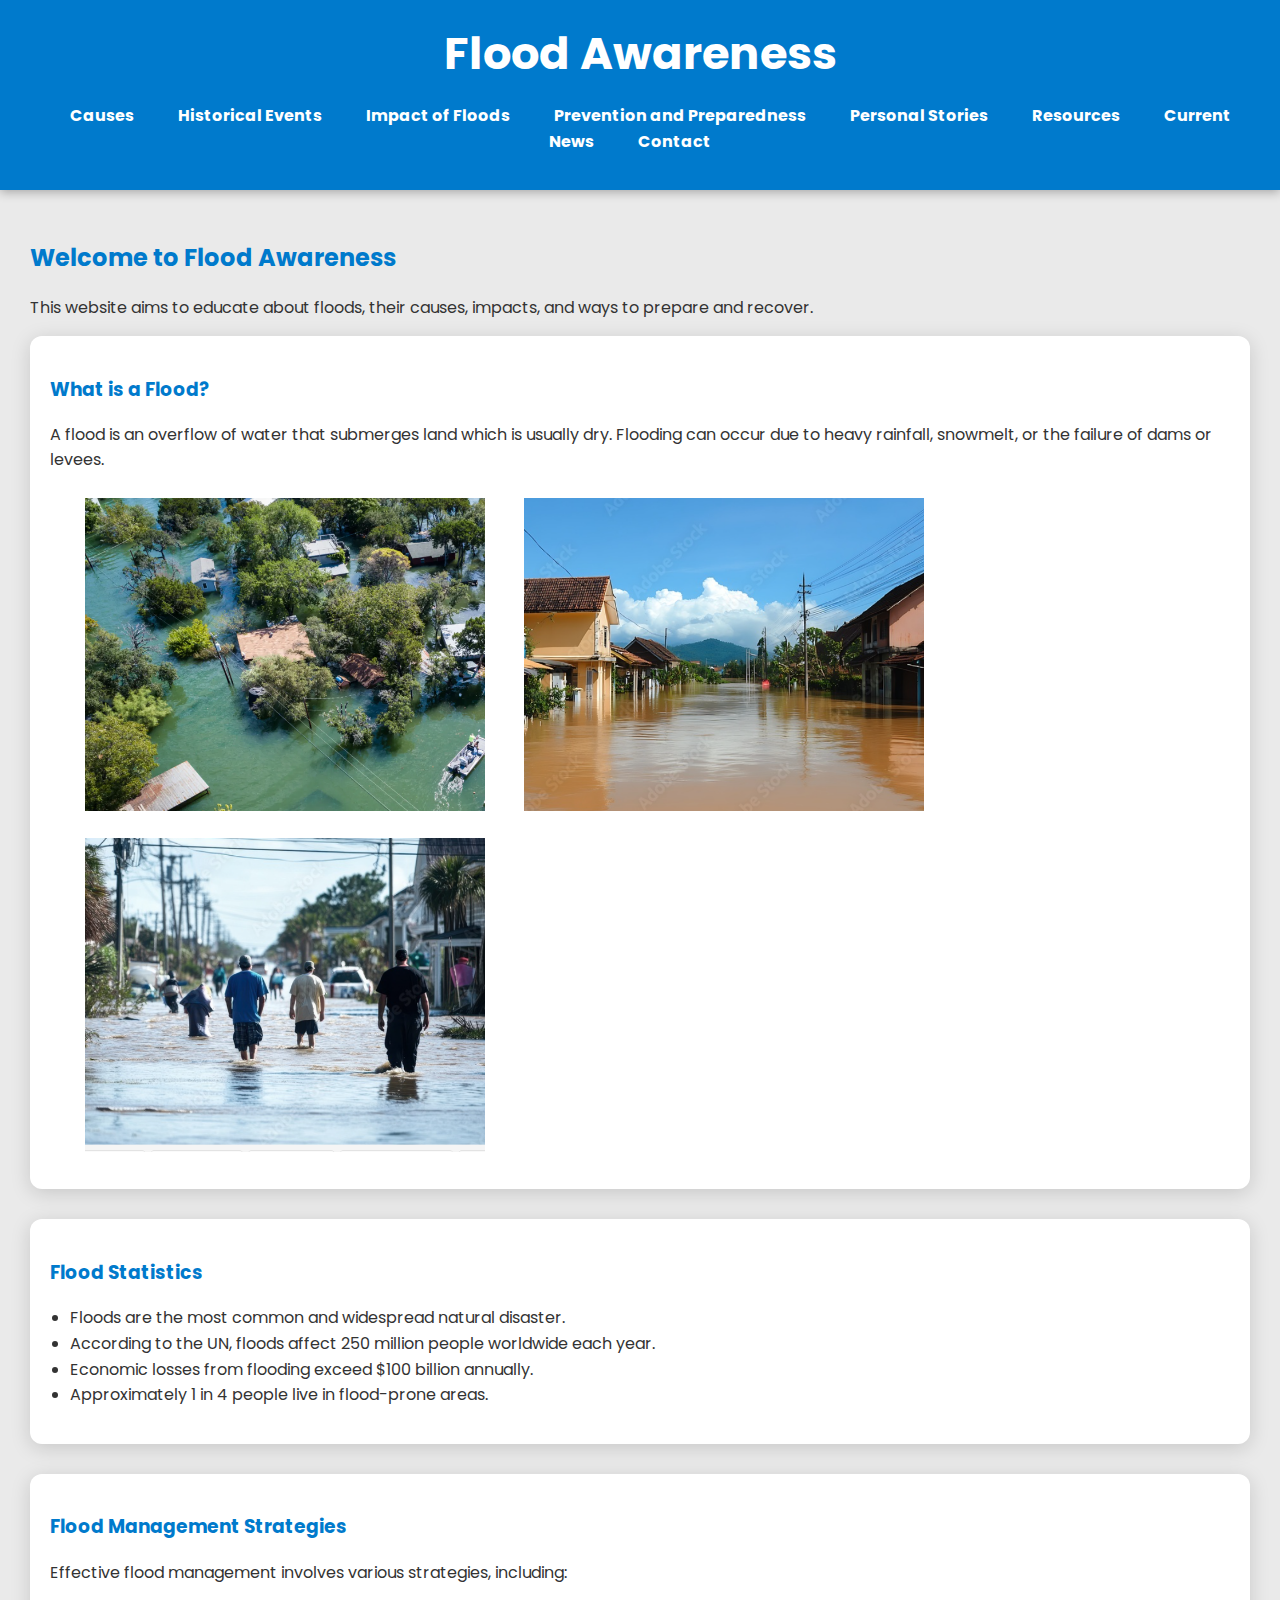
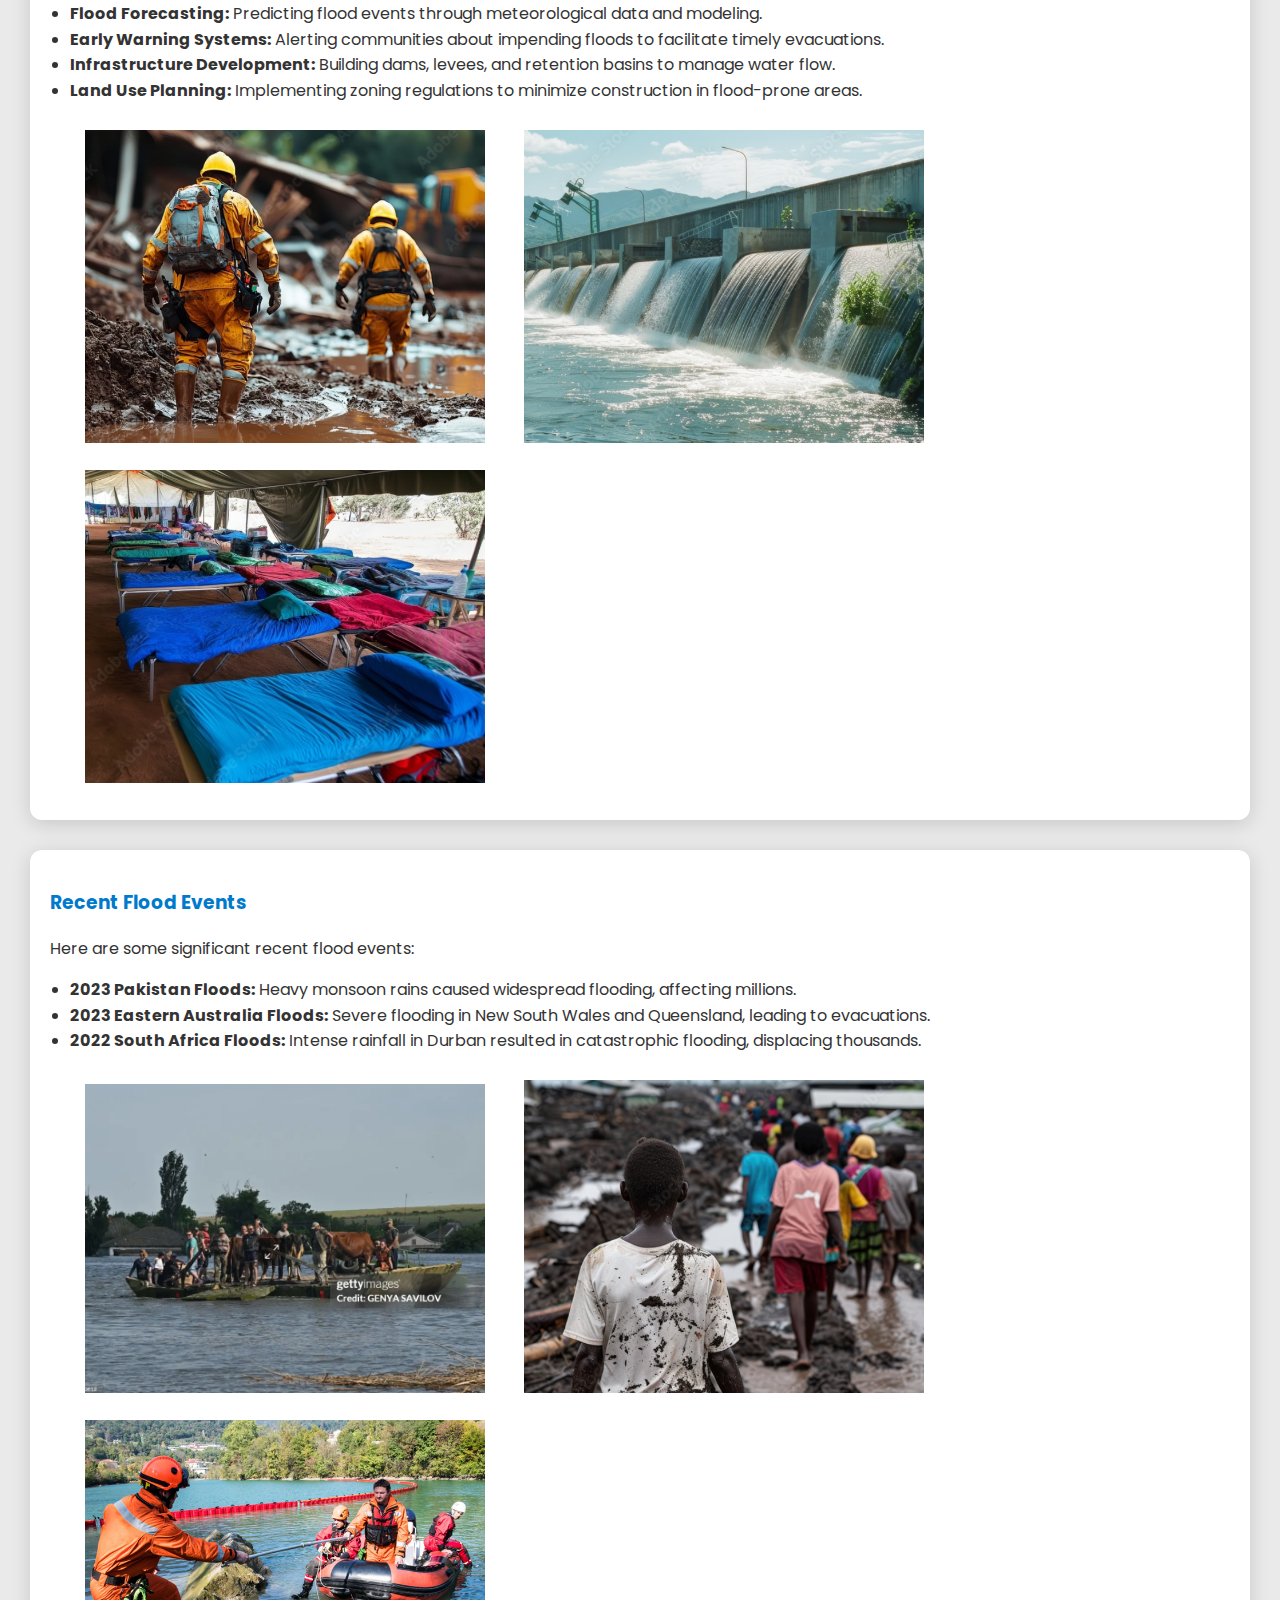
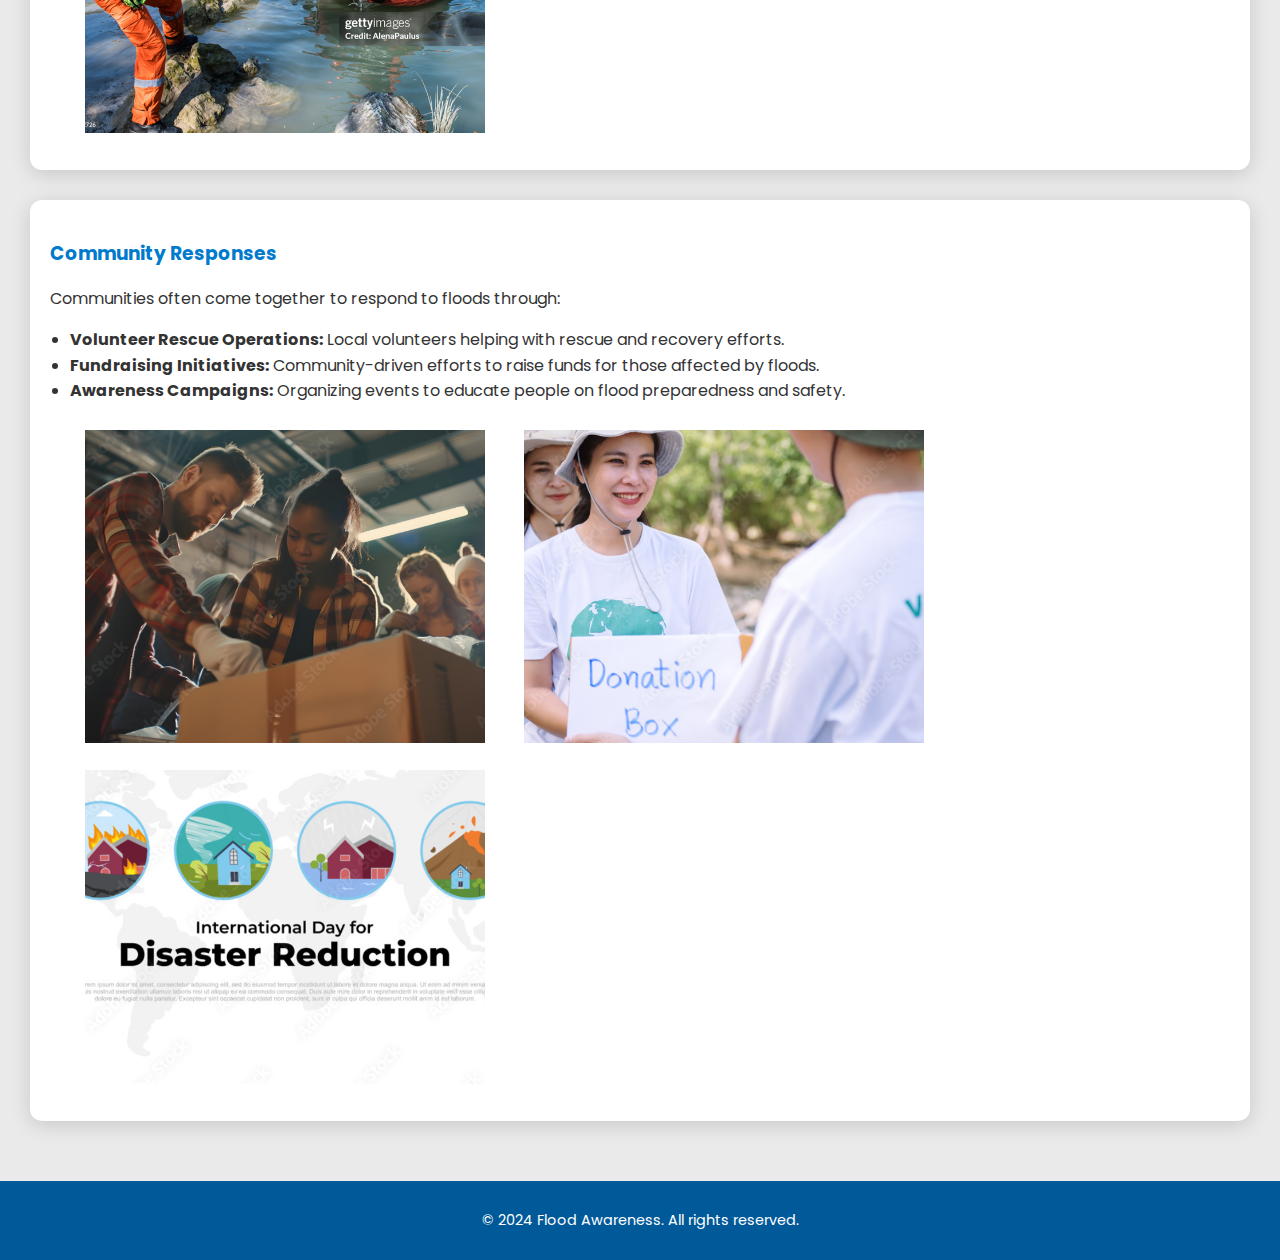
<file: index.html>
<!DOCTYPE html>
<html lang="en">
<head>
    <meta charset="UTF-8">
    <meta name="viewport" content="width=device-width, initial-scale=1.0">
    <link rel="stylesheet" href="styles.css">
    <title>Flood Awareness</title>
    <style>
        
        img{
            padding-left: 35px;
            
            width: 50%;
            max-width: 400px;
            height: auto;
           margin: 10px 0; 
        
        }
    </style>
</head>
<body>
    <header>
        <h1>Flood Awareness</h1>
        <nav>
            <ul>
                <li><a href="causes.html">Causes</a></li>
                <li><a href="historical.html">Historical Events</a></li>
                <li><a href="impact.html">Impact of Floods</a></li>
                <li><a href="prevention.html">Prevention and Preparedness</a></li>
                <li><a href="stories.html">Personal Stories</a></li>
                <li><a href="resources.html">Resources</a></li>
                <li><a href="news.html">Current News</a></li>
                <li><a href="contact.html">Contact</a></li>
            </ul>
        </nav>
    </header>
    <main>
        <h2>Welcome to Flood Awareness</h2>
        <p>This website aims to educate about floods, their causes, impacts, and ways to prepare and recover.</p>

        <section id="intro">
            <h3>What is a Flood?</h3>
            <p>A flood is an overflow of water that submerges land which is usually dry. Flooding can occur due to heavy rainfall, snowmelt, or the failure of dams or levees.</p>
            <img src="./Images/flood1.png" alt="Flooded city street" class="small-image">
            <img src="./Images/flood1a.png" alt="Heavy rainfall causing street floods" class="small-image">
            <img src="./Images/flood1b.png" alt="Urban flooding scene" class="small-image">
        </section>

        <section id="statistics">
            <h3>Flood Statistics</h3>
            <ul>
                <li>Floods are the most common and widespread natural disaster.</li>
                <li>According to the UN, floods affect 250 million people worldwide each year.</li>
                <li>Economic losses from flooding exceed $100 billion annually.</li>
                <li>Approximately 1 in 4 people live in flood-prone areas.</li>
            </ul>
        </section>

        <section id="management">
            <h3>Flood Management Strategies</h3>
            <p>Effective flood management involves various strategies, including:</p>
            <ul>
                <li><strong>Flood Forecasting:</strong> Predicting flood events through meteorological data and modeling.</li>
                <li><strong>Early Warning Systems:</strong> Alerting communities about impending floods to facilitate timely evacuations.</li>
                <li><strong>Infrastructure Development:</strong> Building dams, levees, and retention basins to manage water flow.</li>
                <li><strong>Land Use Planning:</strong> Implementing zoning regulations to minimize construction in flood-prone areas.</li>
            </ul>
            <img src="./Images/flood2.png" alt="rescue operation during flood" class="small-image">
            <img src="./Images/flood2b.png" alt="Flood barriers and infrastructure" class="small-image">
            <img src="./Images/flood2c.png" alt="Community shelters during flooding" class="small-image">
        </section>

        <section id="recent-events">
            <h3>Recent Flood Events</h3>
            <p>Here are some significant recent flood events:</p>
            <ul>
                <li><strong>2023 Pakistan Floods:</strong> Heavy monsoon rains caused widespread flooding, affecting millions.</li>
                <li><strong>2023 Eastern Australia Floods:</strong> Severe flooding in New South Wales and Queensland, leading to evacuations.</li>
                <li><strong>2022 South Africa Floods:</strong> Intense rainfall in Durban resulted in catastrophic flooding, displacing thousands.</li>
            </ul>
            <img src="./Images/flood3.png" alt="Evacuated families during a flood" class="small-image">
            <img src="./Images/flood3b.png" alt="Floodwaters covering rural area" class="small-image">
            <img src="./Images/flood3c.png" alt="Rescue teams assisting people" class="small-image">
        </section>

        <section id="community-response">
            <h3>Community Responses</h3>
            <p>Communities often come together to respond to floods through:</p>
            <ul>
                <li><strong>Volunteer Rescue Operations:</strong> Local volunteers helping with rescue and recovery efforts.</li>
                <li><strong>Fundraising Initiatives:</strong> Community-driven efforts to raise funds for those affected by floods.</li>
                <li><strong>Awareness Campaigns:</strong> Organizing events to educate people on flood preparedness and safety.</li>
            </ul>
            <img src="./Images/flood4.png" alt="Community volunteers" class="small-image">
            <img src="./Images/flood4b.png" alt="Fundraising for flood victims" class="small-image">
            <img src="./Images/flood4c.png" alt="Awareness campaign event" class="small-image">
        </section>
    </main>
    <footer>
        <p>&copy; 2024 Flood Awareness. All rights reserved.</p>
    </footer>
</body>
</html>
</file>
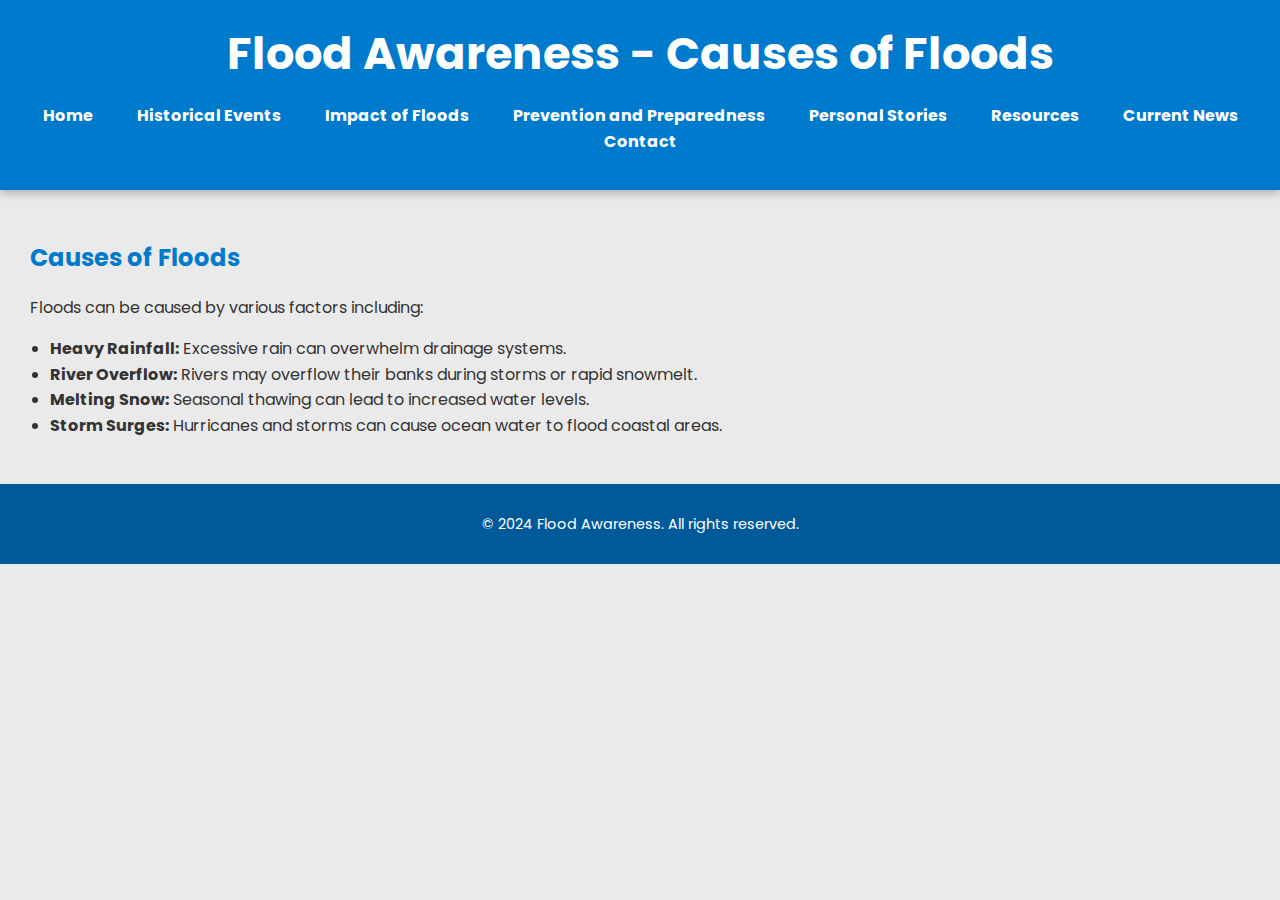
<file: causes.html>
<!DOCTYPE html>
<html lang="en">
<head>
    <meta charset="UTF-8">
    <meta name="viewport" content="width=device-width, initial-scale=1.0">
    <link rel="stylesheet" href="styles.css">
    <title>Causes of Floods</title>
</head>
<body>
    <header>
        <h1>Flood Awareness - Causes of Floods</h1>
        <nav>
            <ul>
                <li><a href="index.html">Home</a></li>
                <li><a href="historical.html">Historical Events</a></li>
                <li><a href="impact.html">Impact of Floods</a></li>
                <li><a href="prevention.html">Prevention and Preparedness</a></li>
                <li><a href="stories.html">Personal Stories</a></li>
                <li><a href="resources.html">Resources</a></li>
                <li><a href="news.html">Current News</a></li>
                <li><a href="contact.html">Contact</a></li>
            </ul>
        </nav>
    </header>
    <main>
        <h2>Causes of Floods</h2>
        <p>Floods can be caused by various factors including:</p>
        <ul>
            <li><strong>Heavy Rainfall:</strong> Excessive rain can overwhelm drainage systems.</li>
            <li><strong>River Overflow:</strong> Rivers may overflow their banks during storms or rapid snowmelt.</li>
            <li><strong>Melting Snow:</strong> Seasonal thawing can lead to increased water levels.</li>
            <li><strong>Storm Surges:</strong> Hurricanes and storms can cause ocean water to flood coastal areas.</li>
        </ul>
    </main>
    <footer>
        <p>&copy; 2024 Flood Awareness. All rights reserved.</p>
    </footer>
</body>
</html>
</file>
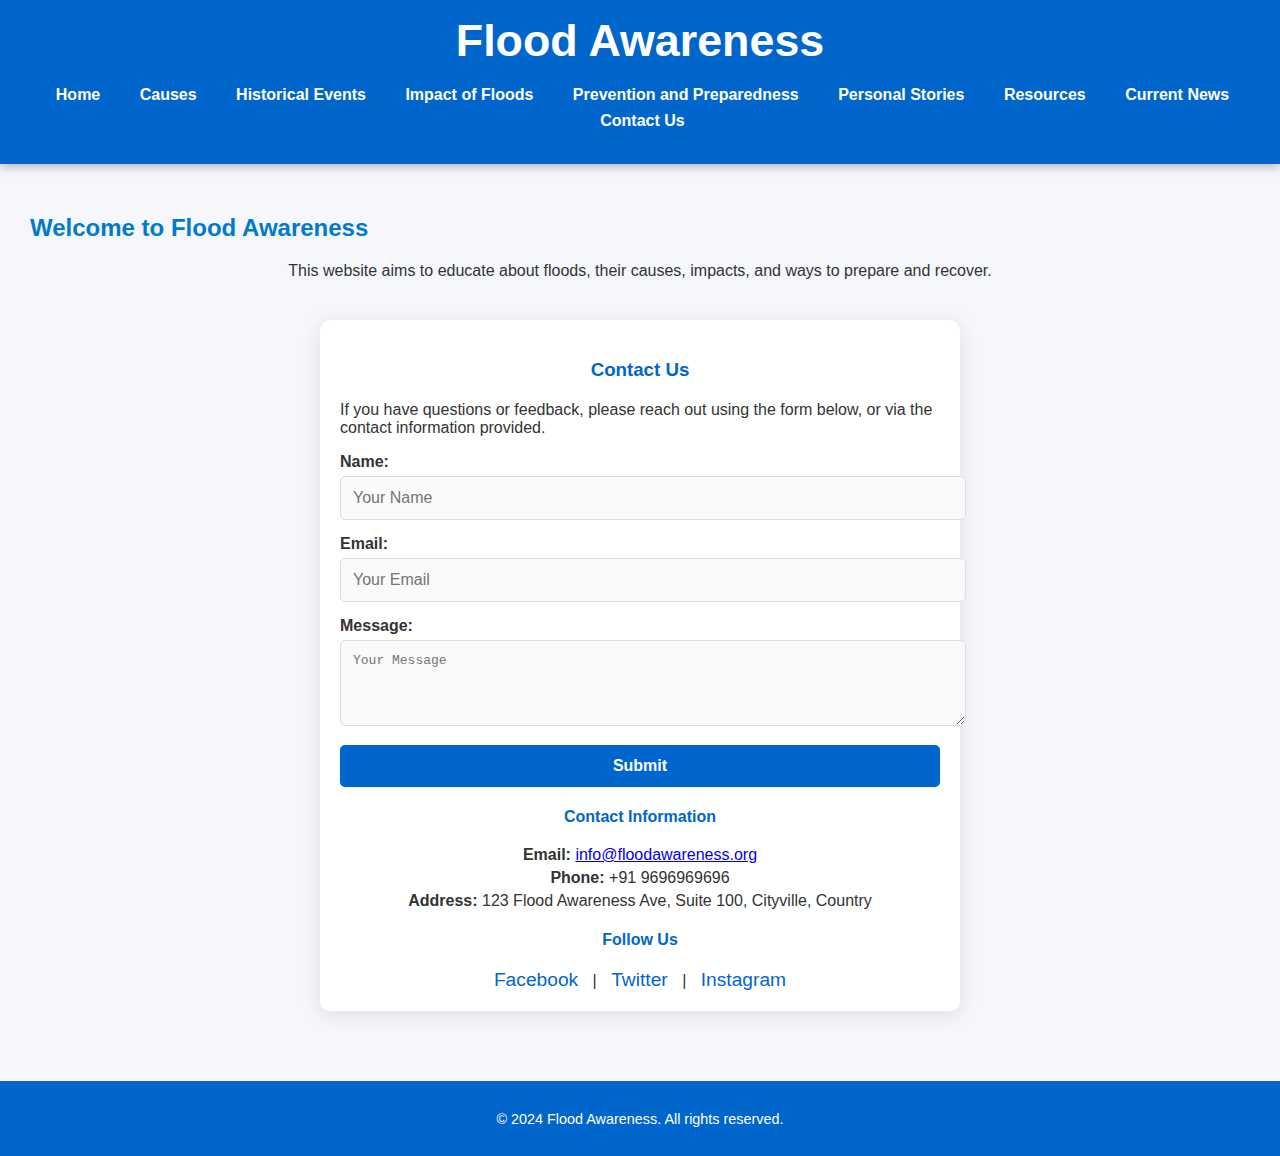
<file: contact.html>
<!DOCTYPE html>
<html lang="en">
<head>
    <meta charset="UTF-8">
    <meta name="viewport" content="width=device-width, initial-scale=1.0">
    <link rel="stylesheet" href="styles.css">
    <title>Flood Awareness</title>
    <style>
        /* General Styles */
        body {
            font-family: Arial, sans-serif;
            background-color: #f5f7fa;
            color: #333;
            margin: 0;
            padding: 0;
        }
        header, footer {
            background-color: #0066cc;
            color: white;
            padding: 15px 0;
            text-align: center;
        }
        nav ul {
            list-style-type: none;
            padding: 0;
        }
        nav ul li {
            display: inline;
            margin-right: 15px;
        }
        nav ul li a {
            color: white;
            text-decoration: none;
        }
        
        /* Contact Form Styles */
        .contact-container {
            max-width: 600px;
            margin: 40px auto;
            padding: 20px;
            background-color: #fff;
            border-radius: 10px;
            box-shadow: 0px 4px 20px rgba(0, 0, 0, 0.1);
        }
        h3, h4 {
            color: #0066cc;
            text-align: center;
            margin-bottom: 20px;
        }
        label {
            font-weight: bold;
            margin-bottom: 5px;
            display: block;
        }
        input, textarea {
            width: 100%;
            padding: 12px;
            margin-bottom: 15px;
            border: 1px solid #ddd;
            border-radius: 5px;
            font-size: 1em;
            background-color: #fafafa;
        }
        input:focus, textarea:focus {
            border-color: #0066cc;
            outline: none;
            background-color: #eef6ff;
        }
        button {
            width: 100%;
            padding: 12px;
            font-size: 1em;
            font-weight: bold;
            color: white;
            background-color: #0066cc;
            border: none;
            border-radius: 5px;
            cursor: pointer;
            transition: background-color 0.3s;
        }
        button:hover {
            background-color: #004c99;
        }
        .error {
            color: #cc0000;
            font-size: 0.9em;
            display: none;
            margin-top: -10px;
            margin-bottom: 10px;
        }
        .success-message {
            color: #006600;
            font-weight: bold;
            text-align: center;
            margin-top: 20px;
            display: none;
        }
        /* Contact Info Styles */
        .contact-info {
            text-align: center;
            margin: 20px 0;
        }
        .contact-info p {
            margin: 5px 0;
        }
        .social-links {
            text-align: center;
            margin-top: 15px;
        }
        .social-links a {
            margin: 0 10px;
            color: #0066cc;
            font-size: 1.2em;
            text-decoration: none;
        }
    </style>
</head>
<body>
    <header>
        <h1>Flood Awareness</h1>
        <nav>
            <ul>
                <li><a href="index.html">Home</a></li>
                <li><a href="causes.html">Causes</a></li>
                <li><a href="historical.html">Historical Events</a></li>
                <li><a href="impact.html">Impact of Floods</a></li>
                <li><a href="prevention.html">Prevention and Preparedness</a></li>
                <li><a href="stories.html">Personal Stories</a></li>
                <li><a href="resources.html">Resources</a></li>
                <li><a href="news.html">Current News</a></li>
                <li><a href="contact.html">Contact Us</a></li>
            </ul>
        </nav>
    </header>
    <main>
        <h2>Welcome to Flood Awareness</h2>
        <p style="text-align:center; max-width: 800px; margin: auto;">This website aims to educate about floods, their causes, impacts, and ways to prepare and recover.</p>

        <div class="contact-container" id="contact">
            <h3>Contact Us</h3>
            <p>If you have questions or feedback, please reach out using the form below, or via the contact information provided.</p>

            <!-- Contact Form -->
            <form id="contactForm" onsubmit="return validateForm()">
                <label for="name">Name:</label>
                <input type="text" id="name" name="name" placeholder="Your Name">
                <span class="error" id="nameError">Please enter your name.</span>

                <label for="email">Email:</label>
                <input type="email" id="email" name="email" placeholder="Your Email">
                <span class="error" id="emailError">Please enter a valid email address.</span>

                <label for="message">Message:</label>
                <textarea id="message" name="message" rows="4" placeholder="Your Message"></textarea>
                <span class="error" id="messageError">Please enter your message.</span>

                <button type="submit">Submit</button>
            </form>
            <p class="success-message" id="successMessage">Thank you for your message! We will get back to you shortly.</p>

            <!-- Additional Contact Info -->
            <div class="contact-info">
                <h4>Contact Information</h4>
                <p><strong>Email:</strong> <a href="mailto:info@floodawareness.org">info@floodawareness.org</a></p>
                <p><strong>Phone:</strong> +91 9696969696</p>
                <p><strong>Address:</strong> 123 Flood Awareness Ave, Suite 100, Cityville, Country</p>
            </div>

            <!-- Social Media Links -->
            <div class="social-links">
                <h4>Follow Us</h4>
                <a href="https://facebook.com/floodawareness" target="_blank">Facebook</a> |
                <a href="https://twitter.com/floodawareness" target="_blank">Twitter</a> |
                <a href="https://instagram.com/floodawareness" target="_blank">Instagram</a>
            </div>
        </div>
    </main>
    <footer>
        <p>&copy; 2024 Flood Awareness. All rights reserved.</p>
    </footer>

    <script>
        function validateForm() {
            const name = document.getElementById("name");
            const email = document.getElementById("email");
            const message = document.getElementById("message");
            const nameError = document.getElementById("nameError");
            const emailError = document.getElementById("emailError");
            const messageError = document.getElementById("messageError");
            const successMessage = document.getElementById("successMessage");
            
            let isValid = true;

            // Clear previous messages
            successMessage.style.display = "none";
            nameError.style.display = "none";
            emailError.style.display = "none";
            messageError.style.display = "none";

            // Validate Name
            if (!name.value.trim()) {
                nameError.style.display = "block";
                isValid = false;
            }

            // Validate Email
            const emailPattern = /^[^ ]+@[^ ]+\.[a-z]{2,3}$/;
            if (!email.value.trim() || !emailPattern.test(email.value)) {
                emailError.style.display = "block";
                isValid = false;
            }

            // Validate Message
            if (!message.value.trim()) {
                messageError.style.display = "block";
                isValid = false;
            }

            // If the form is valid, show success message
            if (isValid) {
                successMessage.style.display = "block";
                document.getElementById("contactForm").reset();  // Clear the form
            }
            return false;  // Prevent actual form submission
        }
    </script>
</body>
</html>
</file>
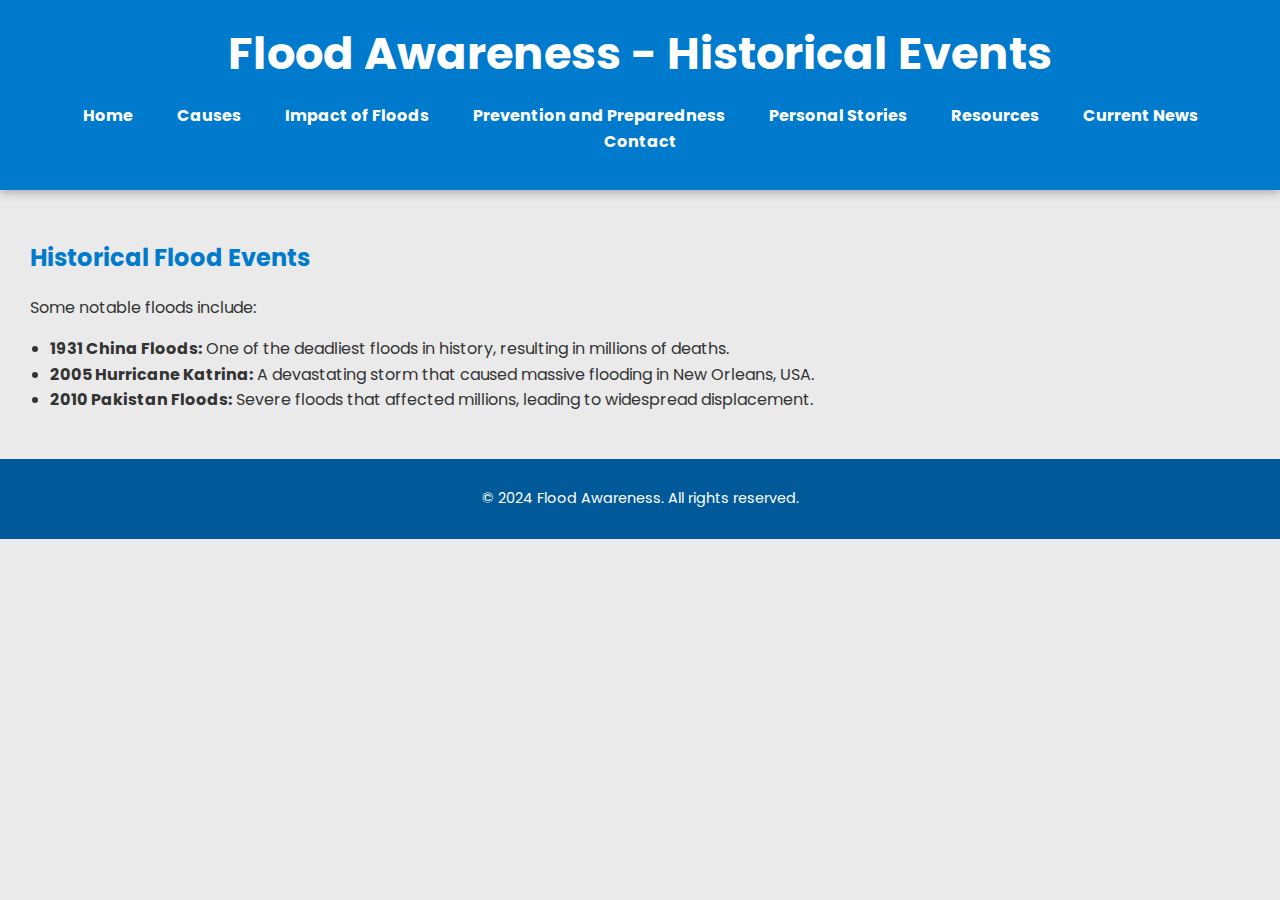
<file: historical.html>
<!DOCTYPE html>
<html lang="en">
<head>
    <meta charset="UTF-8">
    <meta name="viewport" content="width=device-width, initial-scale=1.0">
    <link rel="stylesheet" href="styles.css">
    <title>Historical Flood Events</title>
</head>
<body>
    <header>
        <h1>Flood Awareness - Historical Events</h1>
        <nav>
            <ul>
                <li><a href="index.html">Home</a></li>
                <li><a href="causes.html">Causes</a></li>
                <li><a href="impact.html">Impact of Floods</a></li>
                <li><a href="prevention.html">Prevention and Preparedness</a></li>
                <li><a href="stories.html">Personal Stories</a></li>
                <li><a href="resources.html">Resources</a></li>
                <li><a href="news.html">Current News</a></li>
                <li><a href="contact.html">Contact</a></li>
            </ul>
        </nav>
    </header>
    <main>
        <h2>Historical Flood Events</h2>
        <p>Some notable floods include:</p>
        <ul>
            <li><strong>1931 China Floods:</strong> One of the deadliest floods in history, resulting in millions of deaths.</li>
            <li><strong>2005 Hurricane Katrina:</strong> A devastating storm that caused massive flooding in New Orleans, USA.</li>
            <li><strong>2010 Pakistan Floods:</strong> Severe floods that affected millions, leading to widespread displacement.</li>
        </ul>
    </main>
    <footer>
        <p>&copy; 2024 Flood Awareness. All rights reserved.</p>
    </footer>
</body>
</html>
</file>
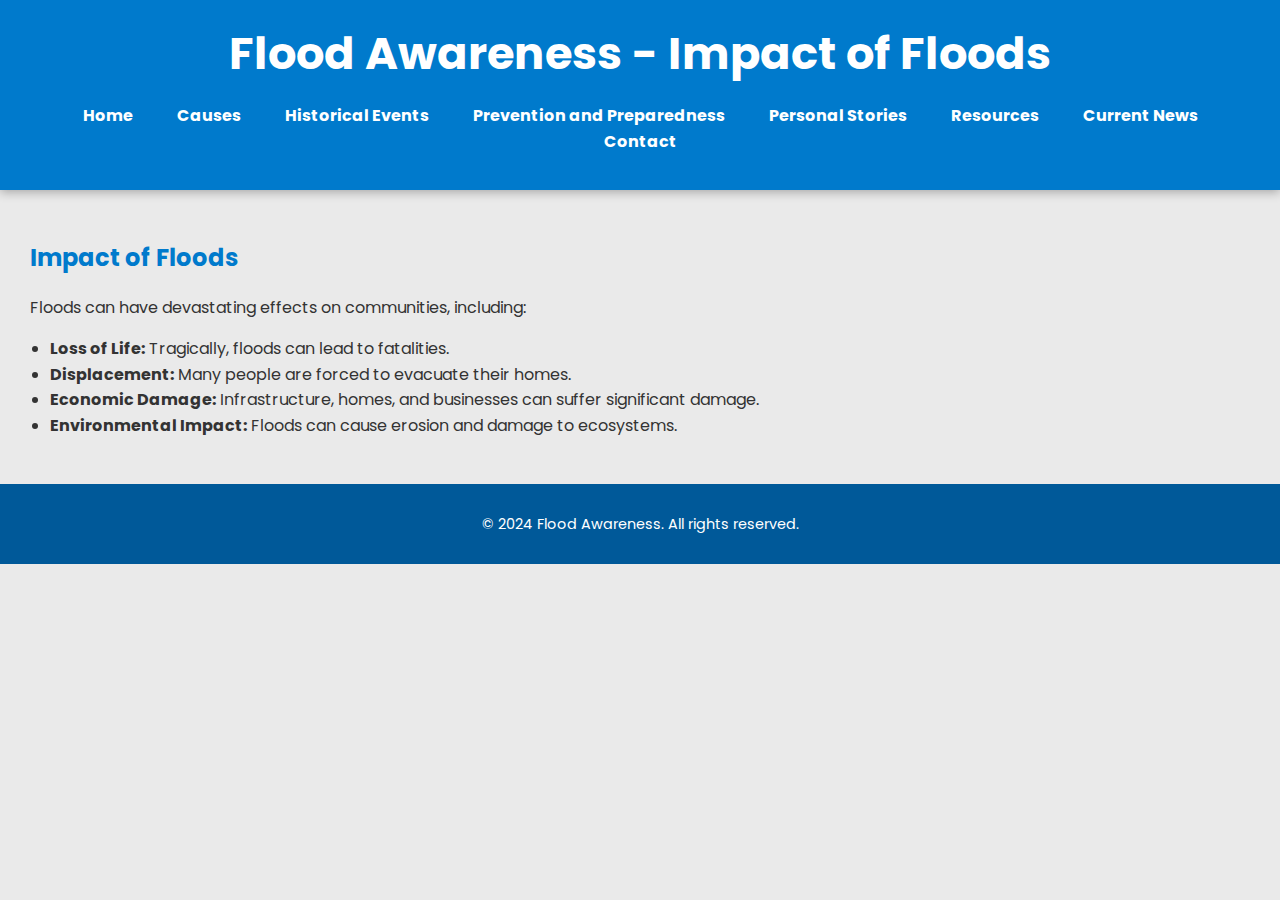
<file: impact.html>
<!DOCTYPE html>
<html lang="en">
<head>
    <meta charset="UTF-8">
    <meta name="viewport" content="width=device-width, initial-scale=1.0">
    <link rel="stylesheet" href="styles.css">
    <title>Impact of Floods</title>
</head>
<body>
    <header>
        <h1>Flood Awareness - Impact of Floods</h1>
        <nav>
            <ul>
                <li><a href="index.html">Home</a></li>
                <li><a href="causes.html">Causes</a></li>
                <li><a href="historical.html">Historical Events</a></li>
                <li><a href="prevention.html">Prevention and Preparedness</a></li>
                <li><a href="stories.html">Personal Stories</a></li>
                <li><a href="resources.html">Resources</a></li>
                <li><a href="news.html">Current News</a></li>
                <li><a href="contact.html">Contact</a></li>
            </ul>
        </nav>
    </header>
    <main>
        <h2>Impact of Floods</h2>
        <p>Floods can have devastating effects on communities, including:</p>
        <ul>
            <li><strong>Loss of Life:</strong> Tragically, floods can lead to fatalities.</li>
            <li><strong>Displacement:</strong> Many people are forced to evacuate their homes.</li>
            <li><strong>Economic Damage:</strong> Infrastructure, homes, and businesses can suffer significant damage.</li>
            <li><strong>Environmental Impact:</strong> Floods can cause erosion and damage to ecosystems.</li>
        </ul>
    </main>
    <footer>
        <p>&copy; 2024 Flood Awareness. All rights reserved.</p>
    </footer>
</body>
</html>
</file>
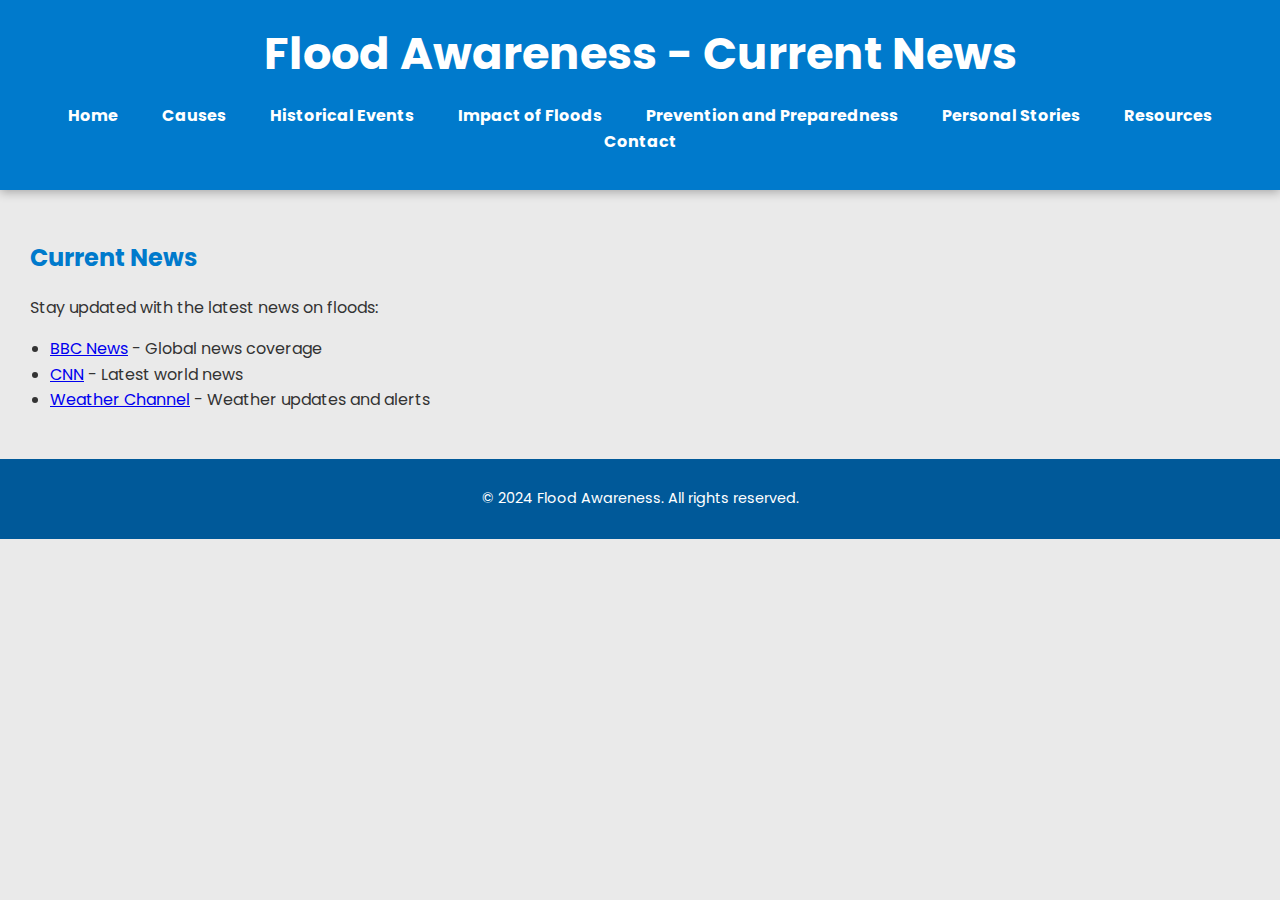
<file: news.html>
<!DOCTYPE html>
<html lang="en">
<head>
    <meta charset="UTF-8">
    <meta name="viewport" content="width=device-width, initial-scale=1.0">
    <link rel="stylesheet" href="styles.css">
    <title>Current News</title>
</head>
<body>
    <header>
        <h1>Flood Awareness - Current News</h1>
        <nav>
            <ul>
                <li><a href="index.html">Home</a></li>
                <li><a href="causes.html">Causes</a></li>
                <li><a href="historical.html">Historical Events</a></li>
                <li><a href="impact.html">Impact of Floods</a></li>
                <li><a href="prevention.html">Prevention and Preparedness</a></li>
                <li><a href="stories.html">Personal Stories</a></li>
                <li><a href="resources.html">Resources</a></li>
                <li><a href="contact.html">Contact</a></li>
            </ul>
        </nav>
    </header>
    <main>
        <h2>Current News</h2>
        <p>Stay updated with the latest news on floods:</p>
        <ul>
            <li><a href="https://www.bbc.com/news/world" target="_blank">BBC News</a> - Global news coverage</li>
            <li><a href="https://www.cnn.com/world" target="_blank">CNN</a> - Latest world news</li>
            <li><a href="https://www.weather.com" target="_blank">Weather Channel</a> - Weather updates and alerts</li>
        </ul>
    </main>
    <footer>
        <p>&copy; 2024 Flood Awareness. All rights reserved.</p>
    </footer>
</body>
</html>
</file>
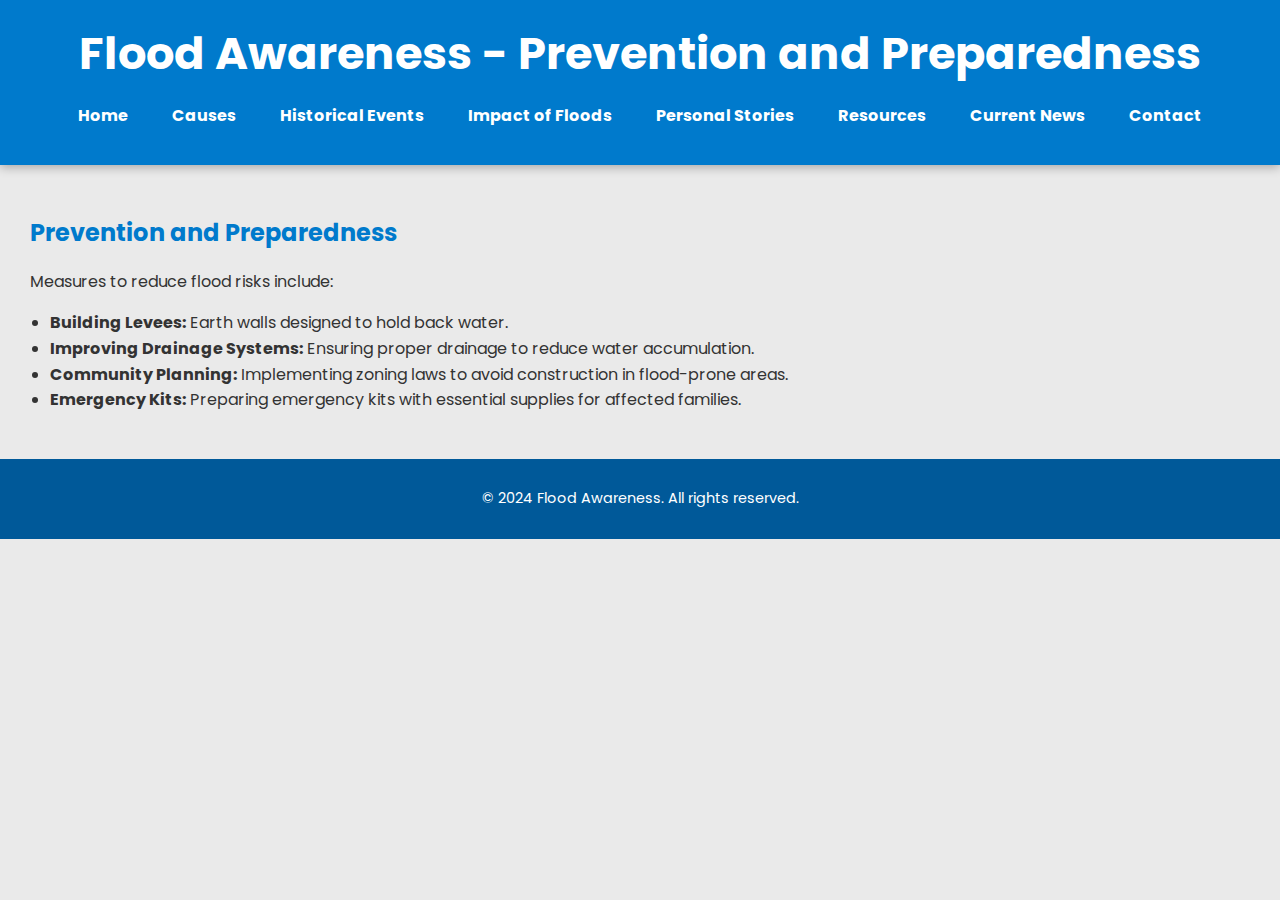
<file: prevention.html>
<!DOCTYPE html>
<html lang="en">
<head>
    <meta charset="UTF-8">
    <meta name="viewport" content="width=device-width, initial-scale=1.0">
    <link rel="stylesheet" href="styles.css">
    <title>Prevention and Preparedness</title>
</head>
<body>
    <header>
        <h1>Flood Awareness - Prevention and Preparedness</h1>
        <nav>
            <ul>
                <li><a href="index.html">Home</a></li>
                <li><a href="causes.html">Causes</a></li>
                <li><a href="historical.html">Historical Events</a></li>
                <li><a href="impact.html">Impact of Floods</a></li>
                <li><a href="stories.html">Personal Stories</a></li>
                <li><a href="resources.html">Resources</a></li>
                <li><a href="news.html">Current News</a></li>
                <li><a href="contact.html">Contact</a></li>
            </ul>
        </nav>
    </header>
    <main>
        <h2>Prevention and Preparedness</h2>
        <p>Measures to reduce flood risks include:</p>
        <ul>
            <li><strong>Building Levees:</strong> Earth walls designed to hold back water.</li>
            <li><strong>Improving Drainage Systems:</strong> Ensuring proper drainage to reduce water accumulation.</li>
            <li><strong>Community Planning:</strong> Implementing zoning laws to avoid construction in flood-prone areas.</li>
            <li><strong>Emergency Kits:</strong> Preparing emergency kits with essential supplies for affected families.</li>
        </ul>
    </main>
    <footer>
        <p>&copy; 2024 Flood Awareness. All rights reserved.</p>
    </footer>
</body>
</html>
</file>
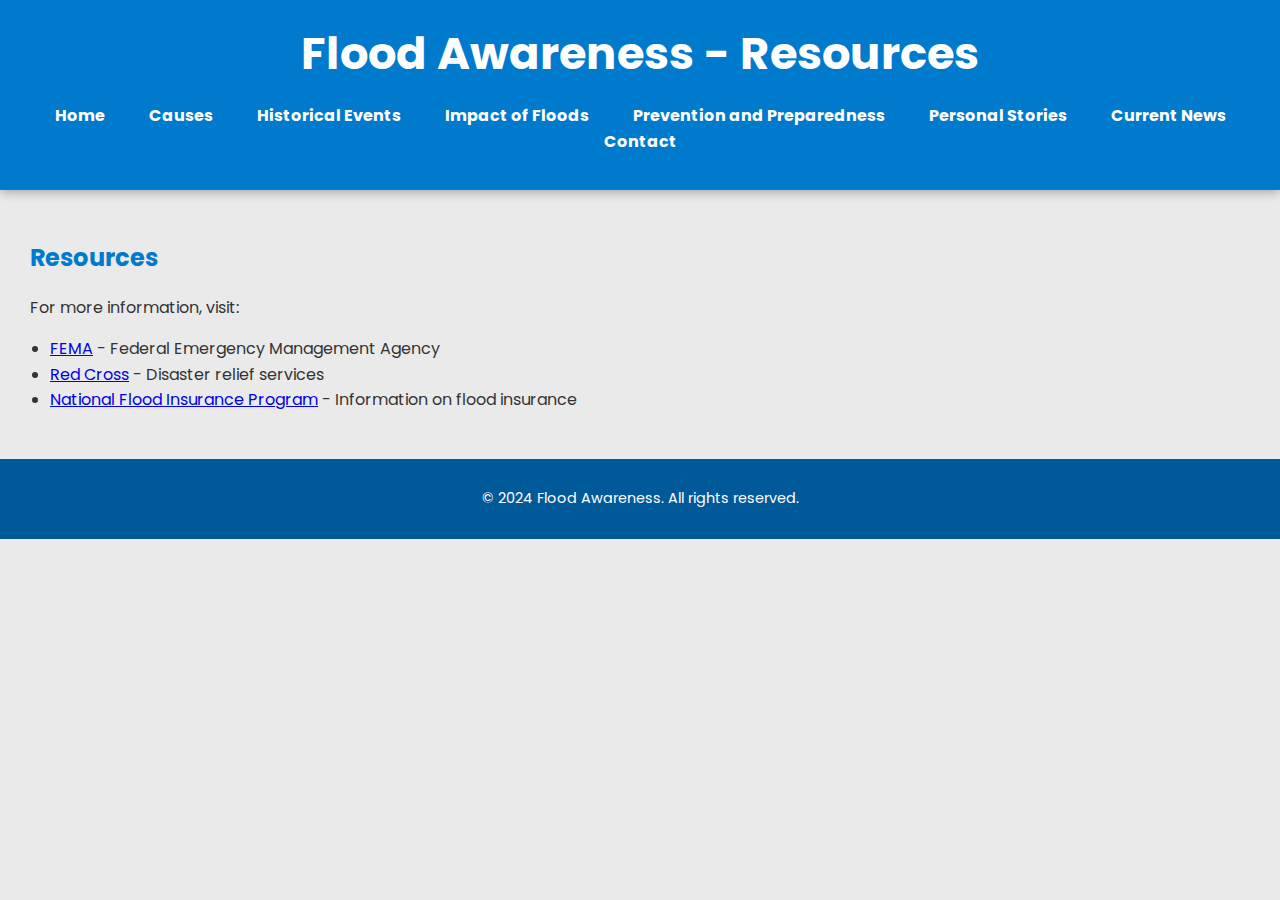
<file: resources.html>
<!DOCTYPE html>
<html lang="en">
<head>
    <meta charset="UTF-8">
    <meta name="viewport" content="width=device-width, initial-scale=1.0">
    <link rel="stylesheet" href="styles.css">
    <title>Resources</title>
</head>
<body>
    <header>
        <h1>Flood Awareness - Resources</h1>
        <nav>
            <ul>
                <li><a href="index.html">Home</a></li>
                <li><a href="causes.html">Causes</a></li>
                <li><a href="historical.html">Historical Events</a></li>
                <li><a href="impact.html">Impact of Floods</a></li>
                <li><a href="prevention.html">Prevention and Preparedness</a></li>
                <li><a href="stories.html">Personal Stories</a></li>
                <li><a href="news.html">Current News</a></li>
                <li><a href="contact.html">Contact</a></li>
            </ul>
        </nav>
    </header>
    <main>
        <h2>Resources</h2>
        <p>For more information, visit:</p>
        <ul>
            <li><a href="https://www.fema.gov" target="_blank">FEMA</a> - Federal Emergency Management Agency</li>
            <li><a href="https://www.redcross.org" target="_blank">Red Cross</a> - Disaster relief services</li>
            <li><a href="https://www.nationalfloodinsuranceprogram.com" target="_blank">National Flood Insurance Program</a> - Information on flood insurance</li>
        </ul>
    </main>
    <footer>
        <p>&copy; 2024 Flood Awareness. All rights reserved.</p>
    </footer>
</body>
</html>
</file>
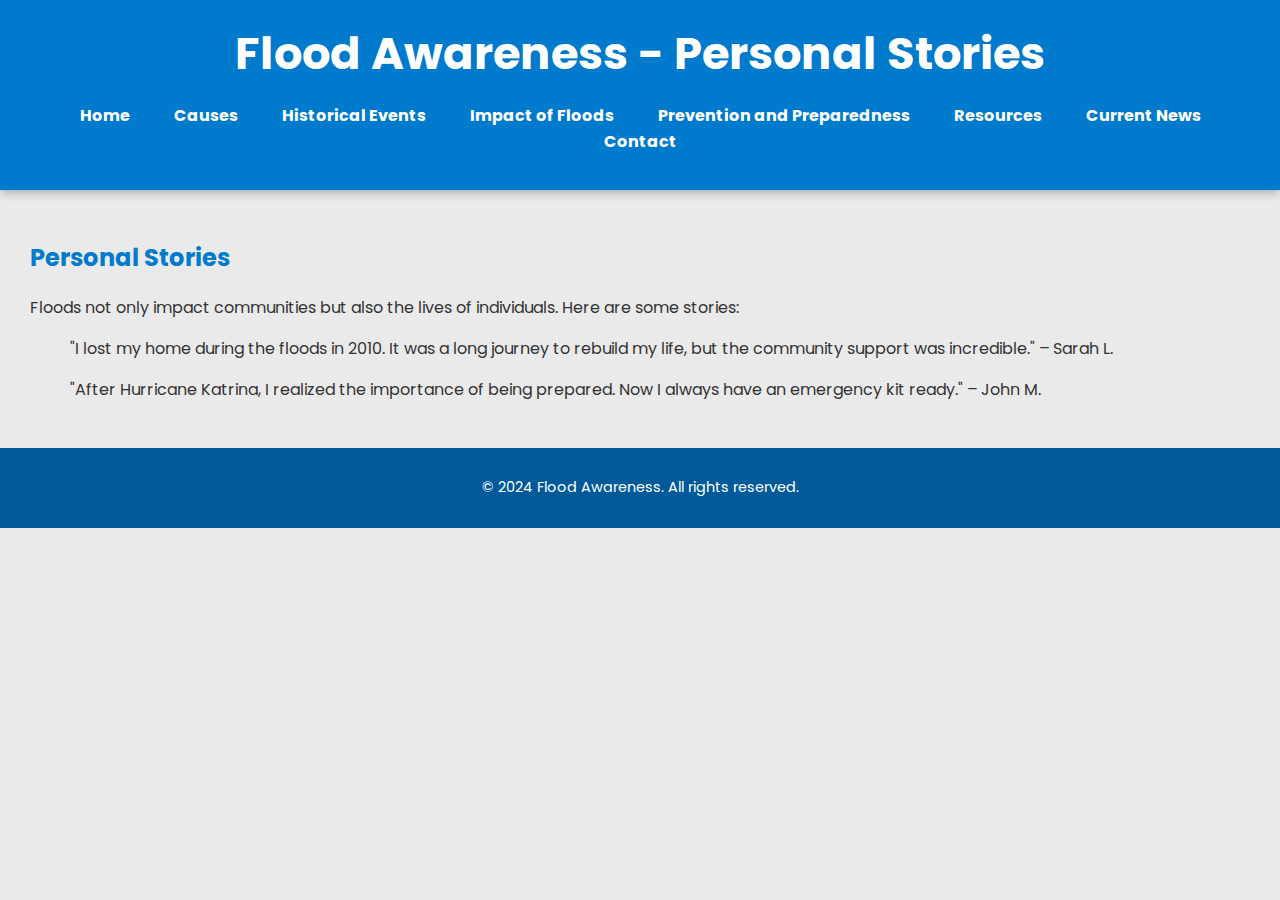
<file: stories.html>
<!DOCTYPE html>
<html lang="en">
<head>
    <meta charset="UTF-8">
    <meta name="viewport" content="width=device-width, initial-scale=1.0">
    <link rel="stylesheet" href="styles.css">
    <title>Personal Stories</title>
</head>
<body>
    <header>
        <h1>Flood Awareness - Personal Stories</h1>
        <nav>
            <ul>
                <li><a href="index.html">Home</a></li>
                <li><a href="causes.html">Causes</a></li>
                <li><a href="historical.html">Historical Events</a></li>
                <li><a href="impact.html">Impact of Floods</a></li>
                <li><a href="prevention.html">Prevention and Preparedness</a></li>
                <li><a href="resources.html">Resources</a></li>
                <li><a href="news.html">Current News</a></li>
                <li><a href="contact.html">Contact</a></li>
            </ul>
        </nav>
    </header>
    <main>
        <h2>Personal Stories</h2>
        <p>Floods not only impact communities but also the lives of individuals. Here are some stories:</p>
        <blockquote>
            <p>"I lost my home during the floods in 2010. It was a long journey to rebuild my life, but the community support was incredible." – Sarah L.</p>
        </blockquote>
        <blockquote>
            <p>"After Hurricane Katrina, I realized the importance of being prepared. Now I always have an emergency kit ready." – John M.</p>
        </blockquote>
    </main>
    <footer>
        <p>&copy; 2024 Flood Awareness. All rights reserved.</p>
    </footer>
</body>
</html>
</file>
<file: styles.css>
@import url('https://fonts.googleapis.com/css2?family=Lora:wght@700&family=Poppins:wght@400;500&display=swap');

body {
    font-family: 'Poppins', sans-serif;
    background-color: #eaeaea;
    color: #333;
    margin: 0;
}

header {
    background-color: #007acc;
    padding: 20px;
    text-align: center;
    box-shadow: 0 2px 10px rgba(0, 0, 0, 0.3);
}

h1 {
    margin: 0;
    font-size: 2.8em;
    color: #ffffff;
}

nav ul {
    list-style-type: none;
    padding: 0;
}

nav ul li {
    display: inline;
    margin: 0 20px;
}

nav a {
    color: #ffffff;
    text-decoration: none;
    font-weight: bold;
    transition: color 0.3s ease;
}

nav a:hover {
    color: #ffcc00;
}

main {
    padding: 30px;
}

section {
    margin-bottom: 30px;
    padding: 20px;
    background-color: #ffffff;
    border-radius: 12px;
    box-shadow: 0 4px 20px rgba(0, 0, 0, 0.15);
}

h2, h3 {
    color: #007acc;
}

ul {
    line-height: 1.6;
    padding-left: 20px;
}

#images {
    display: flex;
    flex-wrap: wrap;
    gap: 15px;
    justify-content: center;
}

#images img {
    max-width: 32%;
    height: auto;
    border-radius: 12px;
    box-shadow: 0 4px 8px rgba(0, 0, 0, 0.2);
}

footer {
    text-align: center;
    padding: 15px;
    background-color: #005999;
    color: #ffffff;
    position: relative;
    bottom: 0;
    width: 100%;
    font-size: 0.9em;
    padding-left: 0%;
    padding-right: 0%
}
</file>
